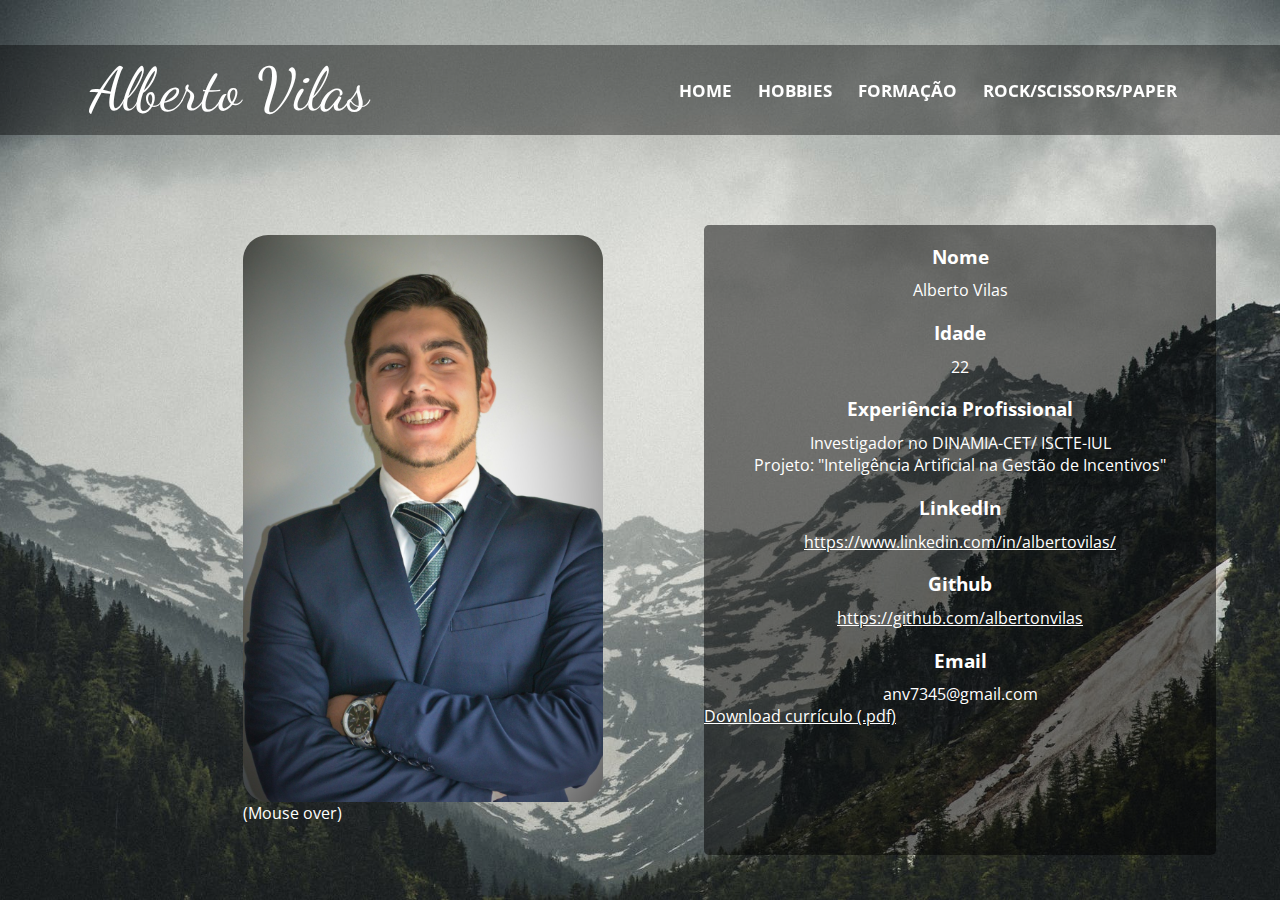
<file: index.html>
<!DOCTYPE html>
<html>
    <head>
        <title>Alberto Vilas</title>
        <meta charset="UTF-8">
        <link rel="stylesheet" type="text/css" href="style.css">
        <script src="https://ajax.googleapis.com/ajax/libs/jquery/3.2.1/jquery.min.js"></script>
        <script src="script.js" type="text/javascript"></script> 
        
    </head>
    
    <body> 
    <div class="nav_bar">
        <nav>
            <a class="home" href="index.html"> Alberto Vilas</a>       
            
            <ul>
                
                <li><a href="index.html">Home</a></li>
                <li><a href="hobbies.html">Hobbies</a></li>
                <li><a href="formacao.html">Formação</a></li>
                <li><a href="game.html">Rock/Scissors/Paper</a></li>
            </ul> 
            </nav>    
    
        
        </div>
        
    <div class="left" id="index_left">
        <img src="img/index.jpeg" alt="Alberto Vilas" class="index_img" id="index_img">
        <figcaption class="index_lg">(Mouse over)</figcaption>

        </div>
    <div id="content" class="right" id="right_index">
        <h3>Nome</h3><p>Alberto Vilas</p>
        <h3>Idade</h3><p> 22</p>
        <h3>Experiência Profissional</h3><p>Investigador no DINAMIA-CET/ ISCTE-IUL</p><p>Projeto: "Inteligência Artificial na Gestão de Incentivos"</p>
        <h3>LinkedIn</h3><a href="https://www.linkedin.com/in/albertovilas/"><p id="link">https://www.linkedin.com/in/albertovilas/</p></a>
        <h3>Github</h3><a href="https://github.com/albertonvilas" ><p id="link">https://github.com/albertonvilas</p></a>
        <h3>Email</h3> <p> anv7345@gmail.com</p>
        <a id="download" href="curriculo.pdf" download="alberto_vilas">Download currículo (.pdf)</a>
        </div>
 
        
    </body>
</html>
</file>
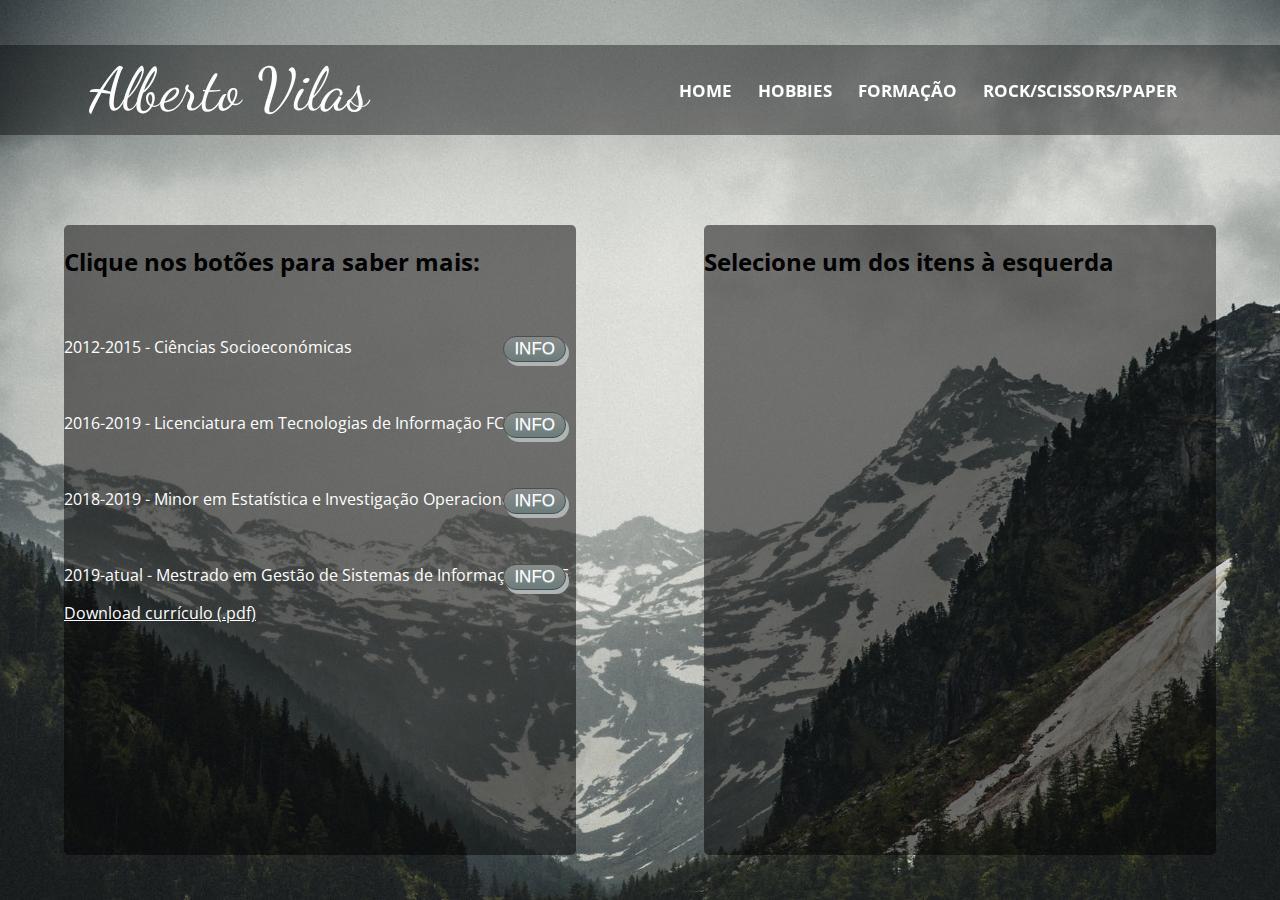
<file: formacao.html>
<!DOCTYPE html>
<html>
    <head>
        <title>Alberto Vilas</title>
        <meta charset="UTF-8">
        <link rel="stylesheet" type="text/css" href="style.css">
        <script src="https://ajax.googleapis.com/ajax/libs/jquery/3.2.1/jquery.min.js"></script>
        <script src="script.js" type="text/javascript"></script> 
        
    </head>
    
    <body> 
    <div class="nav_bar">
        <nav>
            <a class="home" href="index.html"> Alberto Vilas</a>       
            
            <ul>
                
                <li><a href="index.html">Home</a></li>
                <li><a href="hobbies.html">Hobbies</a></li>
                <li><a href="formacao.html">Formação</a></li>
                <li><a href="game.html">Rock/Scissors/Paper</a></li>
            </ul> 
            </nav>   
    
        
        </div>
        
    <div class="left">
        <h2>Clique nos botões para saber mais:</h2>
        <br>
        <p> 2012-2015 - Ciências Socioeconómicas <button id="1" onClick="info(this.id)" class="formation_b"> INFO </button> </p> <br>
        <p> 2016-2019 - Licenciatura em Tecnologias de Informação FCUL <button id="2" onClick="info(this.id)" class="formation_b"> INFO </button>
        </p> <br>
        <p> 2018-2019 - Minor em Estatística e Investigação Operacional FCUL <button id="3" onClick="info(this.id)" class="formation_b"> INFO</button>
        </p>
        <br>
        <p> 2019-atual - Mestrado em Gestão de Sistemas de Informação ISCTE<button id="4" onClick="info(this.id)" class="formation_b"> INFO </button>
        </p>
        <a id="download" href="curriculo.pdf" download="alberto_vilas">Download currículo (.pdf)</a>
        </div>

        
        
        
    <div class="right"> 
        <div id="info">
            <h2 id="selection">Selecione um dos itens à esquerda</h2>
        </div>
        
        
        
        </div>
 
        
    </body>
</html>
</file>
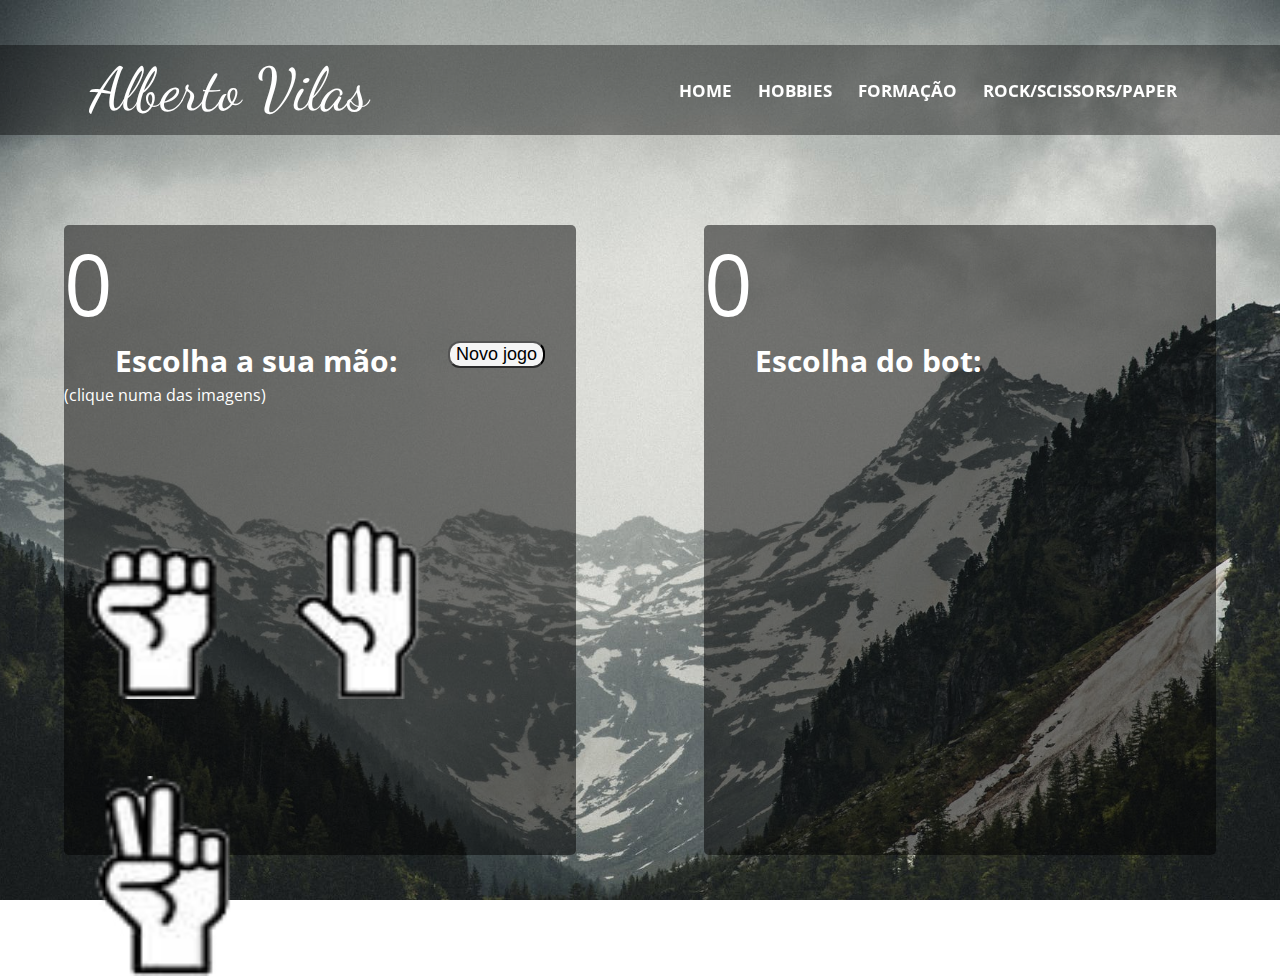
<file: game.html>
<!DOCTYPE html>
<html>
    <head>
        <title>Alberto Vilas</title>
        <meta charset="UTF-8">
        <link rel="stylesheet" type="text/css" href="style.css">
        <script src="https://ajax.googleapis.com/ajax/libs/jquery/3.2.1/jquery.min.js"></script>
        <script src="game.js" type="text/javascript"></script> 
        
     
    </head>
    
    <body> 
    <div class="nav_bar">
        <nav>
            <a class="home" href="index.html"> Alberto Vilas</a>       
            
            <ul>
                
                <li><a href="index.html">Home</a></li>
                <li><a href="hobbies.html">Hobbies</a></li>
                <li><a href="formacao.html">Formação</a></li>
                <li><a href="game.html">Rock/Scissors/Paper</a></li>
            </ul> 
            </nav> 
    
        </div>
    <div class="left">
        <label id="player_score">0</label>
        <button id="new_game" onClick="window.location.reload();">Novo jogo</button>
        <h1 id="choose">Escolha a sua mão:</h1> 
        <p>(clique numa das imagens)</p>
        <div class="player_choice">
            <img  class="p_choice" id="rock" src="img/rock.png" alt="Rock">
            <img class="p_choice"  id="paper" src="img/paper.png" alt="Paper">
            <img class="p_choice" id="scissors" src="img/scissors.png" alt="Scissors">
        </div>

    </div>
    <div class="right"> 
        <label id="bot_score">0</label>
        <h1 id="choose">Escolha do bot: </h1>
        <div id="bot_choice"></div>
        <div id="result"> </div>
        </div>
        
 
        
    </body>
        
</html>
</file>
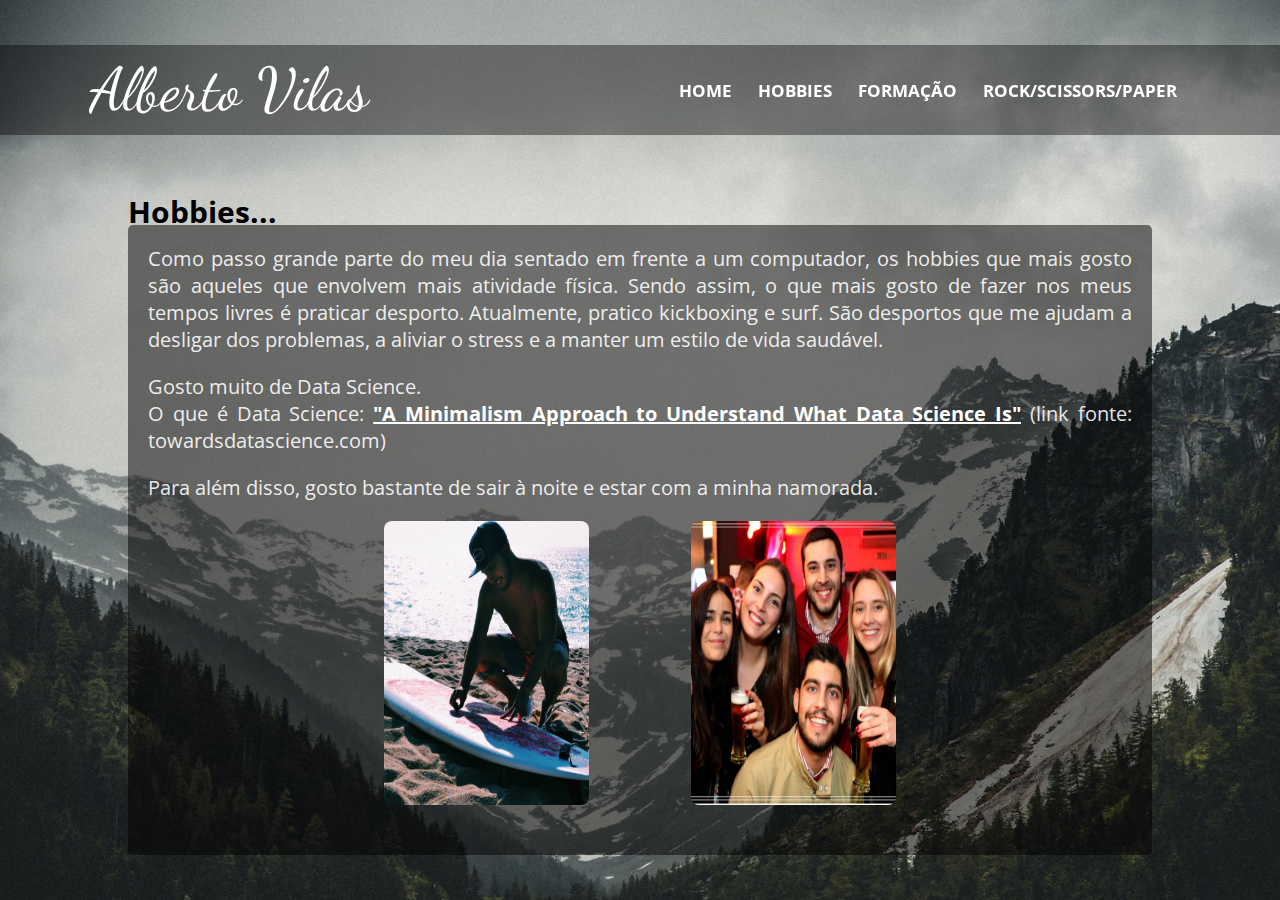
<file: hobbies.html>
<!DOCTYPE html>
<html>
    <head>
        <title>Alberto Vilas</title>
        <meta charset="UTF-8">
        <link rel="stylesheet" type="text/css" href="style.css">
        <script src="https://ajax.googleapis.com/ajax/libs/jquery/3.2.1/jquery.min.js"></script>
        <script src="script.js" type="text/javascript"></script> 
        
    </head>
    
    <body> 
    <div class="nav_bar">
        <nav>
            <a class="home" href="index.html"> Alberto Vilas</a>       
            
            <ul>
                
                <li><a href="index.html">Home</a></li>
                <li><a href="hobbies.html">Hobbies</a></li>
                <li><a href="formacao.html">Formação</a></li>
                <li><a href="game.html">Rock/Scissors/Paper</a></li>
            </ul> 
            </nav> 
    
        
        </div>
    <h1> Hobbies...</h1>
    <div class="center">
        <p> Como passo grande parte do meu dia sentado em frente a um computador, os hobbies que mais gosto são aqueles que envolvem mais atividade física. Sendo assim, o que mais gosto de fazer nos meus tempos livres é praticar desporto. Atualmente, pratico kickboxing e surf. São desportos que me ajudam a desligar dos problemas, a aliviar o stress e a manter um estilo de vida saudável.
        </p>
        <p> Gosto muito de Data Science.<br>
        O que é Data Science: <a href="https://towardsdatascience.com/what-is-data-science-4565e457cc17">"A Minimalism Approach to Understand What Data Science Is"</a> (link fonte: towardsdatascience.com) </p>
        <p> Para além disso, gosto bastante de sair à noite e estar com a minha namorada. </p>

        <img   id="img1" src="img/surf.jpg" alt="Surf - Alberto Vilas">
        <img id="img2" src="img/friends.png" alt="Saídas - Alberto Vilas">
    </div>
        

 
        
    </body>
</html>
</file>
<file: style.css>
/* font for name  "alberto vilas" */
@import url('https://fonts.googleapis.com/css?family=Dancing+Script&display=swap');

/* font for body text */
@import url("https://fonts.googleapis.com/css?family=Open+Sans&display=swap");


/* background image */

body{
     background: url(img/mountain.jpg) no-repeat center center fixed; 
    -webkit-background-size: cover;
    -moz-background-size: cover;
    -o-background-size: cover;
    background-size: cover;
    font-family: 'Open Sans', sans-serif;
}


/* header style */



nav{
    position: fixed;
    top: 5%;
    bottom: 5%;
    left: 0;
    width: 100%;
    height: 10%;
    padding: 10px 90px;
    box-sizing: border-box;
    background-color: rgba(0,0,0,0.4);
}

nav .home{
    line-height: 70px;
    float:left;
    margin: auto;
    font-size: 60px;
    font-family: 'Dancing Script', cursive;
    color: white;
    text-decoration: none;
    
}

nav ul {
    float: right;
    display: flex;
    list-style: none;
    
}

nav ul li a{
    line-height: 40px;
    color: white;
    text-decoration: none;
    text-transform: uppercase;
    font-size: 17px;
    padding: 13px;
    font-weight: bold;
}

nav ul li a:hover{
    background: rgba(0,0,0,0.8);
    text-decoration: none;
    border-radius: 50px;
    color: white;
}

/* div positions */

.left {
    position: absolute;
    bottom: 5%;
    left:5%;
    height: 70%;
    width: 40%;
    border-radius: 5px;
    background-color: rgba(0,0,0,0.5);
}

.right {
    position: absolute;
    bottom: 5%;
    right: 5%;
    height: 70%;
    width: 40%;
    border-radius: 5px;
    background-color: rgba(0,0,0,0.5);
}

.center {
    position: absolute;
    bottom: 5%;
    right: 10%;
    height: 70%;
    width: 80%;
    border-radius: 5px;
    background-color: rgba(0,0,0,0.5);
    
}





/* page content styles */



h1{
    position: absolute;
    bottom: 72%;
    left: 10%;
    font-size: 30px;
}

.center p{
    color: rgba(255,255,255,0.9);
    font-size: 20px;
    text-align:justify;
    margin-left: 2%;
    margin-right: 2%;
}

.center a{
    color: white;
    font-weight: bold;
}

.center img {
    height: 45%;
    width: 20%;
    border-radius: 8px;

}


#img1{
    float: left;
    margin-left:25%;
}


#img2{
    float: right;
    margin-right: 25%;
}



.left p{
    color:white;
}



/* style page formacao */

#selection{
    text-align: center;
    display: table; 
}



.formation_b{
    position: absolute;
    right: 10px;
	box-shadow: 3px 4px 0px 0px #aeb5b4;
	background:linear-gradient(to bottom, #878c8b 5%, #6c7c7c 100%);
	background-color:#878c8b;
	border-radius:18px;
	border:1px solid #494f4d;
	display:inline-block;
	cursor:pointer;
	color:#ffffff;
	font-family:Arial;
	font-size:17px;
	padding:2px 10px;
	text-decoration:none;
	text-shadow:0px 1px 0px #a6bdba;
    
}


.formation_b:hover {
	background:linear-gradient(to bottom, #6c7c7c 5%, #878c8b 100%);
	background-color:#6c7c7c;
}

.formation_b:focus { outline-style: none; }



/* index page */



.right p{
    color:white;
    text-align:center;
    margin:0

}

#link{
    text-decoration: underline;
}



.right h3{
    margin-bottom: 8pt;
    color: white;
    text-align:center;
}



#index_left{
    background-color:rgba(255,255,255,0);
}

.index_img{
    max-width:110%;
    max-height:90%;
    margin: auto;
    display: block;
    margin-left: 35%;
    margin-top: 2%;
    border-radius: 25px;
    
}

.index_lg{
    margin-left: 35%;
    color: white;
}

#download{
    color:white;
}


/* game page */

#player_score, #bot_score{
    color: white;
    font-size: 85px;
}

.player_choice img {
    margin-top: 15%;
    width: 200px;
    height: 200px;
    float: left;
}

#bot_choice img{
    margin-top: 8%;
    margin-left: 25%;
    width: 300px;
    height: 300px;
    float: left;
}
#result{
    color:white;
    font-size: 25px;
    margin-top: 10%;
    margin-right: 40%;
    margin-left: 10%;
    margin-bottom: 50px;
    
    
}



#choose{
    color:white;
}

#new_game{
    font-size: 18px;
    margin-left: 75%;
    background-color: whitesmoke;
    border-bottom-color: grey;
    border-radius: 12px;
    
}

/* it stuff */

.left {
    position: absolute;
    bottom: 5%;
    left:5%;
    height: 70%;
    width: 40%;
    border-radius: 5px;
    background-color: rgba(0,0,0,0.5);
}

.right {
    position: absolute;
    bottom: 5%;
    right: 5%;
    height: 70%;
    width: 40%;
    border-radius: 5px;
    background-color: rgba(0,0,0,0.5);
}
</file>
